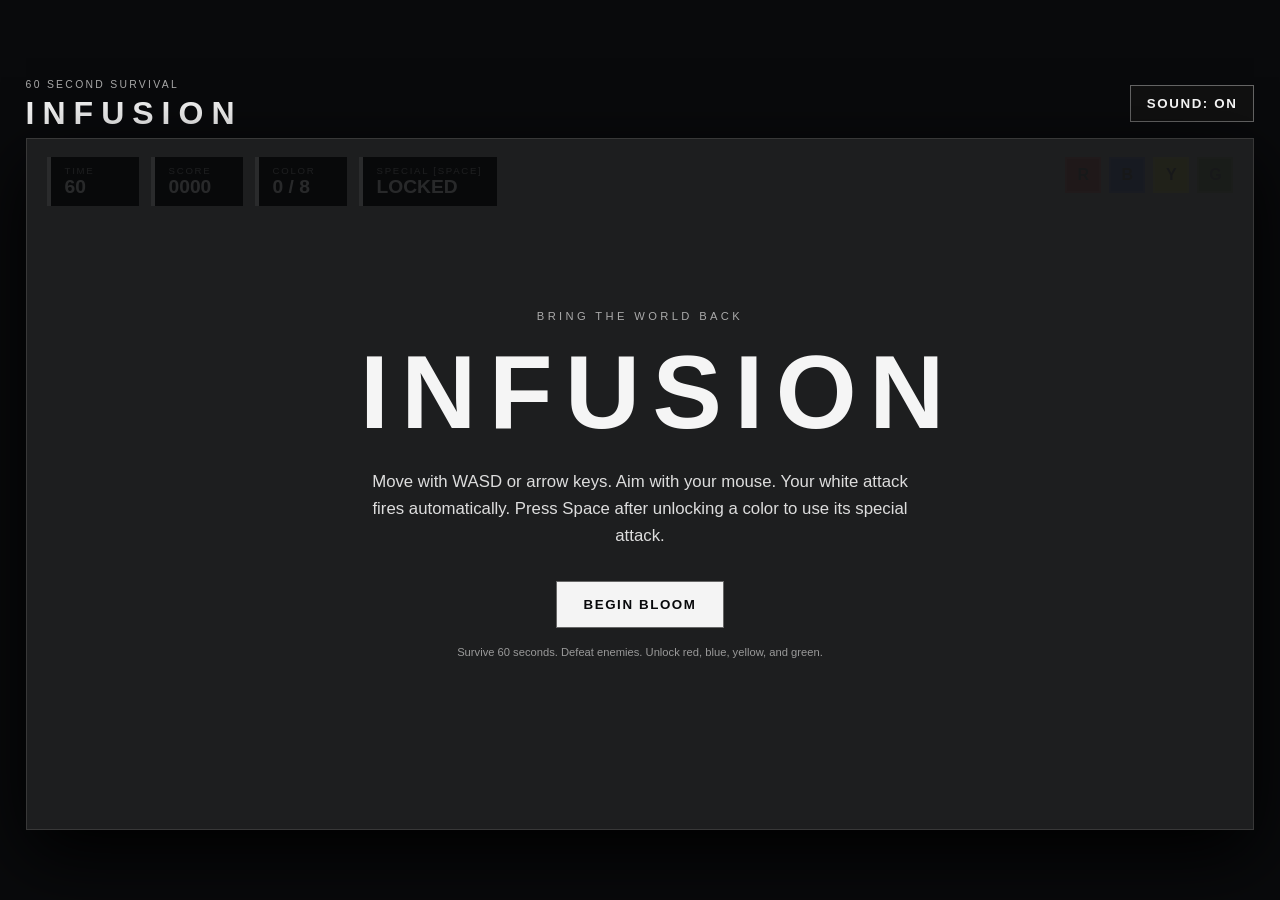
<file: Infusion_Source-2/index.html>
<!doctype html>
<html lang="en">
<head>
  <meta charset="utf-8" />
  <meta name="viewport" content="width=device-width,initial-scale=1" />
  <title>Infusion</title>
  <link rel="stylesheet" href="style.css" />
</head>
<body>
  <main class="shell">
    <header>
      <div><p class="eyebrow">60 SECOND SURVIVAL</p><h1>INFUSION</h1></div>
      <button id="sound" aria-label="Toggle sound">SOUND: ON</button>
    </header>
    <section class="game-wrap">
      <canvas id="game" width="1280" height="720" aria-label="Infusion game arena"></canvas>
      <div class="hud">
        <div><span>TIME</span><strong id="time">60</strong></div>
        <div><span>SCORE</span><strong id="score">0000</strong></div>
        <div><span>COLOR</span><strong id="energy">0 / 8</strong></div>
        <div><span>SPECIAL [SPACE]</span><strong id="special">LOCKED</strong></div>
      </div>
      <div class="powers" id="powers" aria-label="Unlocked powers"></div>
      <div class="overlay" id="overlay">
        <div class="panel">
          <p class="kicker">BRING THE WORLD BACK</p>
          <h2 id="overlay-title">INFUSION</h2>
          <p id="overlay-copy">Move with WASD or arrow keys. Aim with your mouse. Your white attack fires automatically. Press Space after unlocking a color to use its special attack.</p>
          <button id="start">BEGIN BLOOM</button>
          <p class="tiny">Survive 60 seconds. Defeat enemies. Unlock red, blue, yellow, and green.</p>
        </div>
      </div>
    </section>
  </main>
  <script src="game.js"></script>
</body>
</html>
</file>
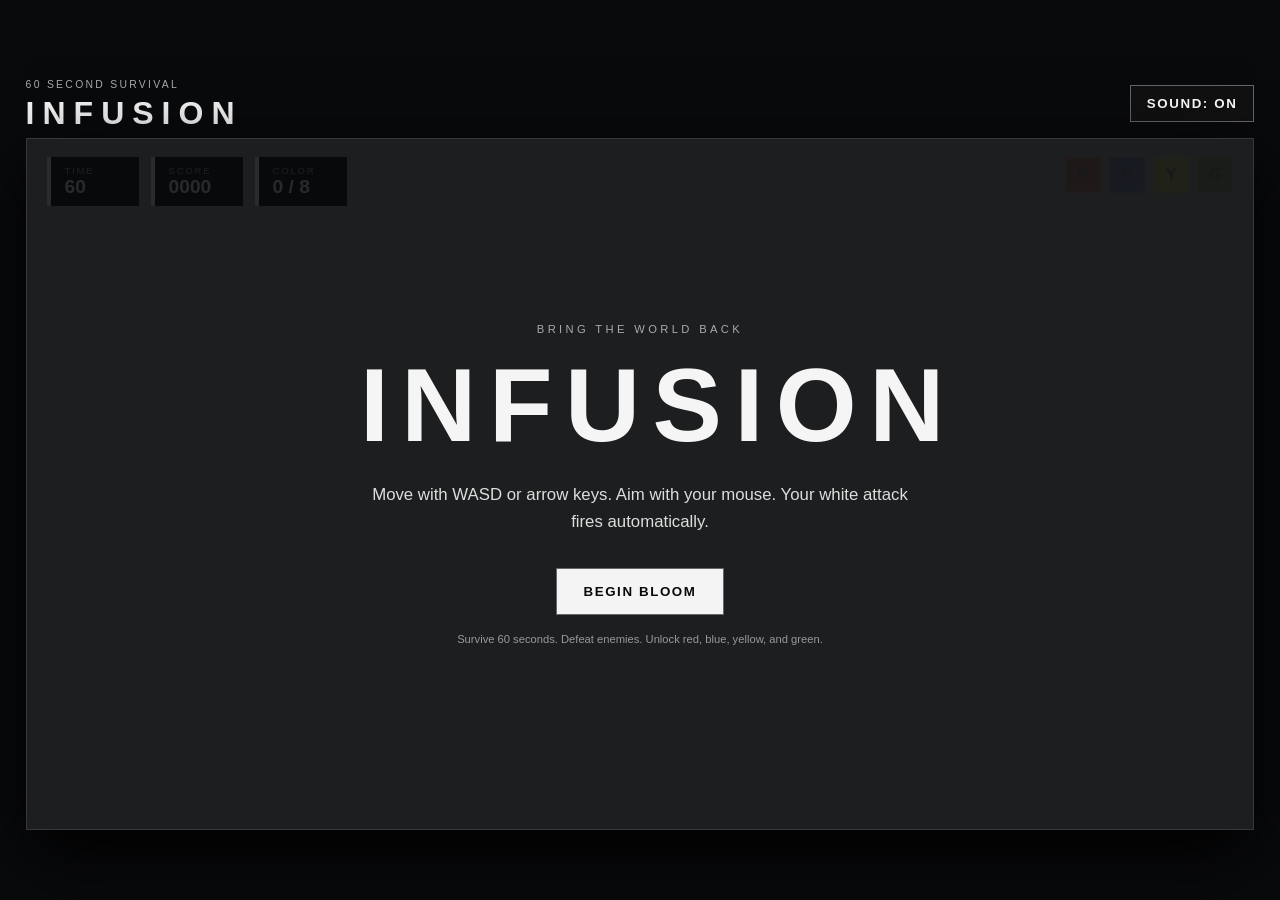
<file: Infusion_Source/index.html>
<!doctype html>
<html lang="en">
<head>
  <meta charset="utf-8" />
  <meta name="viewport" content="width=device-width,initial-scale=1" />
  <title>Infusion</title>
  <link rel="stylesheet" href="style.css" />
</head>
<body>
  <main class="shell">
    <header>
      <div><p class="eyebrow">60 SECOND SURVIVAL</p><h1>INFUSION</h1></div>
      <button id="sound" aria-label="Toggle sound">SOUND: ON</button>
    </header>
    <section class="game-wrap">
      <canvas id="game" width="1280" height="720" aria-label="Infusion game arena"></canvas>
      <div class="hud">
        <div><span>TIME</span><strong id="time">60</strong></div>
        <div><span>SCORE</span><strong id="score">0000</strong></div>
        <div><span>COLOR</span><strong id="energy">0 / 8</strong></div>
      </div>
      <div class="powers" id="powers" aria-label="Unlocked powers"></div>
      <div class="overlay" id="overlay">
        <div class="panel">
          <p class="kicker">BRING THE WORLD BACK</p>
          <h2 id="overlay-title">INFUSION</h2>
          <p id="overlay-copy">Move with WASD or arrow keys. Aim with your mouse. Your white attack fires automatically.</p>
          <button id="start">BEGIN BLOOM</button>
          <p class="tiny">Survive 60 seconds. Defeat enemies. Unlock red, blue, yellow, and green.</p>
        </div>
      </div>
    </section>
  </main>
  <script src="game.js"></script>
</body>
</html>
</file>
<file: Infusion_Source-2/style.css>
:root{--ink:#08090b;--paper:#d6d6d6;--red:#e80000;--blue:#0034d1;--green:#467500;--yellow:#ffed00}
*{box-sizing:border-box}body{margin:0;background:#090a0c;color:#f5f5f5;font-family:Arial,Helvetica,sans-serif;min-height:100vh;display:grid;place-items:center}.shell{width:min(96vw,1280px);padding:18px 0}header{height:68px;display:flex;align-items:center;justify-content:space-between}h1{font-size:2rem;letter-spacing:.25em;margin:0;line-height:1}.eyebrow{font-size:.65rem;letter-spacing:.22em;color:#aaa;margin:0 0 7px}button{border:1px solid #666;background:#111;color:white;padding:10px 16px;font-weight:800;letter-spacing:.12em;cursor:pointer}button:hover,button:focus-visible{background:white;color:black}.game-wrap{position:relative;overflow:hidden;border:1px solid #383838;box-shadow:0 24px 70px #000}canvas{display:block;width:100%;height:auto;background:#aaa}.hud{position:absolute;inset:18px 20px auto;display:flex;gap:12px;pointer-events:none}.hud div{background:#070809de;border-left:4px solid white;padding:8px 14px;min-width:92px}.hud span{display:block;color:#aaa;font-size:.6rem;letter-spacing:.18em}.hud strong{font-size:1.2rem}.powers{position:absolute;right:20px;top:18px;display:flex;gap:8px}.power{width:36px;height:36px;border:2px solid #fff3;display:grid;place-items:center;font-weight:900;color:#000;opacity:.25}.power.on{opacity:1;box-shadow:0 0 18px currentColor}.overlay{position:absolute;inset:0;background:#050608d9;display:grid;place-items:center;text-align:center;padding:24px}.overlay.hidden{display:none}.panel{max-width:560px}.kicker{font-size:.7rem;letter-spacing:.3em;color:#aaa}.panel h2{font-size:clamp(3rem,9vw,6.5rem);letter-spacing:.12em;margin:.1em 0}.panel>p:not(.kicker,.tiny){font-size:1.05rem;line-height:1.6;color:#ddd}.panel button{margin-top:15px;background:#f4f4f4;color:#08090b;padding:15px 26px}.tiny{font-size:.7rem;color:#999;margin-top:18px}@media(max-width:650px){.shell{width:100vw;padding:0}header{padding:0 14px}.hud{top:10px;left:10px;gap:5px}.hud div{min-width:70px;padding:6px 8px}.hud strong{font-size:.9rem}.powers{top:63px;right:10px}.power{width:29px;height:29px}header button{font-size:.65rem}}
</file>
<file: Infusion_Source/style.css>
:root{--ink:#08090b;--paper:#d6d6d6;--red:#e80000;--blue:#0034d1;--green:#467500;--yellow:#ffed00}
*{box-sizing:border-box}body{margin:0;background:#090a0c;color:#f5f5f5;font-family:Arial,Helvetica,sans-serif;min-height:100vh;display:grid;place-items:center}.shell{width:min(96vw,1280px);padding:18px 0}header{height:68px;display:flex;align-items:center;justify-content:space-between}h1{font-size:2rem;letter-spacing:.25em;margin:0;line-height:1}.eyebrow{font-size:.65rem;letter-spacing:.22em;color:#aaa;margin:0 0 7px}button{border:1px solid #666;background:#111;color:white;padding:10px 16px;font-weight:800;letter-spacing:.12em;cursor:pointer}button:hover,button:focus-visible{background:white;color:black}.game-wrap{position:relative;overflow:hidden;border:1px solid #383838;box-shadow:0 24px 70px #000}canvas{display:block;width:100%;height:auto;background:#aaa}.hud{position:absolute;inset:18px 20px auto;display:flex;gap:12px;pointer-events:none}.hud div{background:#070809de;border-left:4px solid white;padding:8px 14px;min-width:92px}.hud span{display:block;color:#aaa;font-size:.6rem;letter-spacing:.18em}.hud strong{font-size:1.2rem}.powers{position:absolute;right:20px;top:18px;display:flex;gap:8px}.power{width:36px;height:36px;border:2px solid #fff3;display:grid;place-items:center;font-weight:900;color:#000;opacity:.25}.power.on{opacity:1;box-shadow:0 0 18px currentColor}.overlay{position:absolute;inset:0;background:#050608d9;display:grid;place-items:center;text-align:center;padding:24px}.overlay.hidden{display:none}.panel{max-width:560px}.kicker{font-size:.7rem;letter-spacing:.3em;color:#aaa}.panel h2{font-size:clamp(3rem,9vw,6.5rem);letter-spacing:.12em;margin:.1em 0}.panel>p:not(.kicker,.tiny){font-size:1.05rem;line-height:1.6;color:#ddd}.panel button{margin-top:15px;background:#f4f4f4;color:#08090b;padding:15px 26px}.tiny{font-size:.7rem;color:#999;margin-top:18px}@media(max-width:650px){.shell{width:100vw;padding:0}header{padding:0 14px}.hud{top:10px;left:10px;gap:5px}.hud div{min-width:70px;padding:6px 8px}.hud strong{font-size:.9rem}.powers{top:63px;right:10px}.power{width:29px;height:29px}header button{font-size:.65rem}}
</file>
